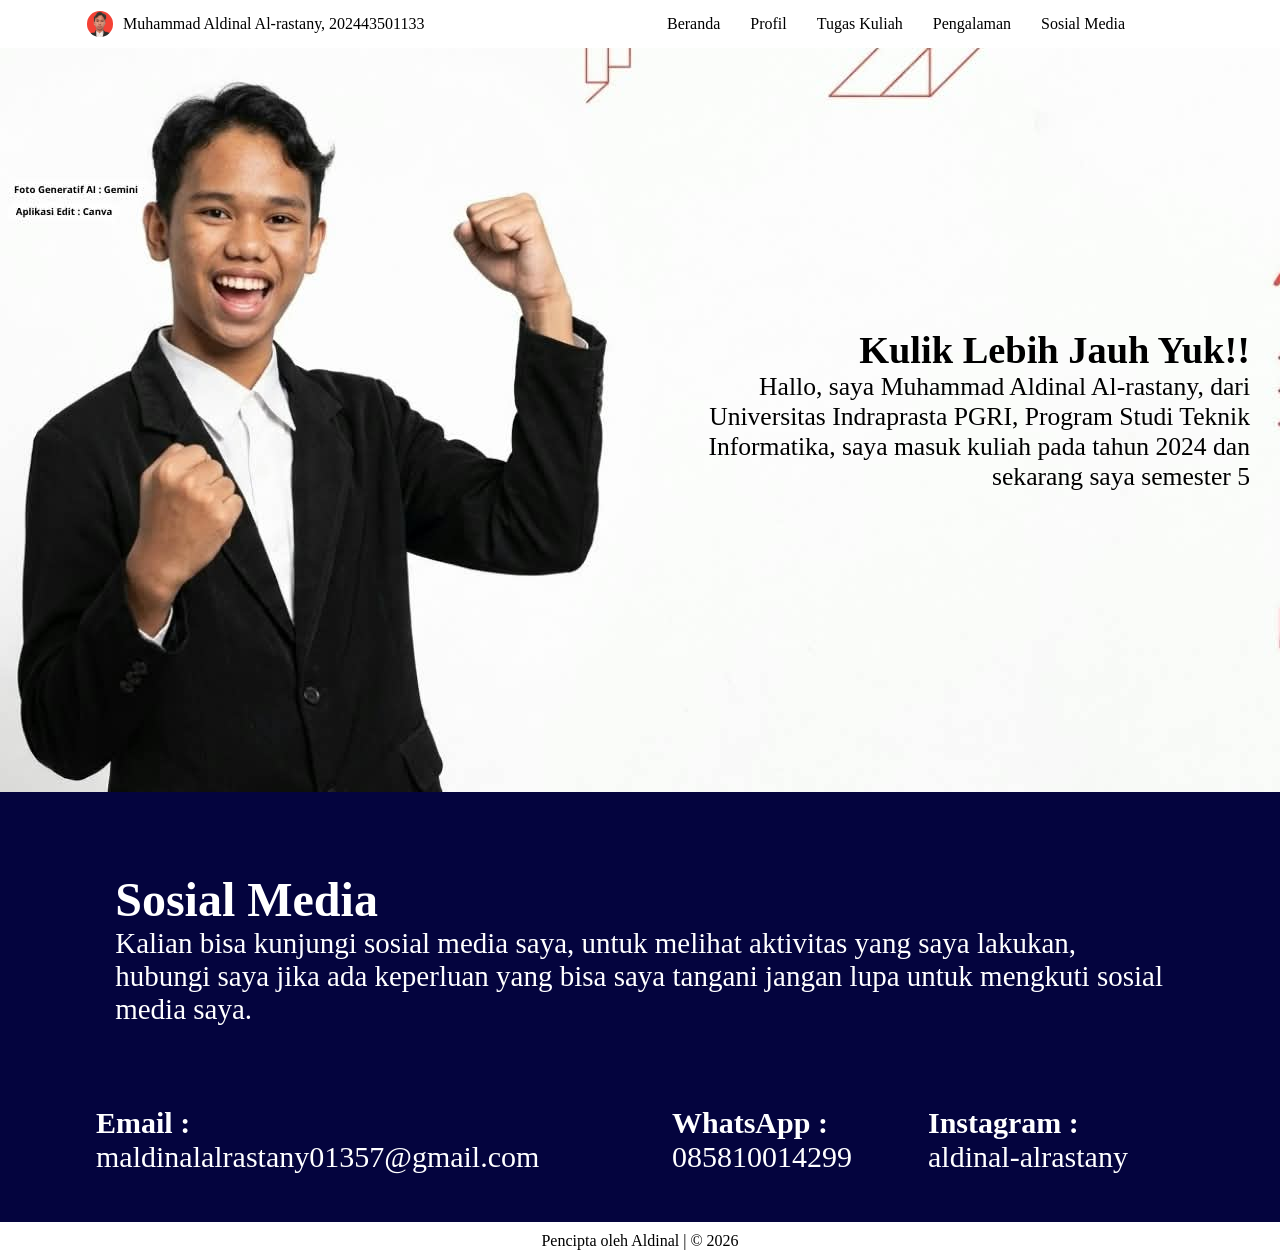
<file: index.html>
<!DOCTYPE html>
<html lang="en">
<head>
    <meta charset="UTF-8">
    <meta name="viewport" content="width=device-width, initial-scale=1.0">
    <title>Portofolio Aldinal</title>
    <link rel="stylesheet" href="style.css" />
</head>
<body>
    <!-- Navbar Awal-->
     <div>
        <ul class="kelasnya-si-ul">
            <div class="kelasnya-si-perkenalan">
                <img src="Aldinal.jpeg" class="kelasnya-si-foto-dinal">
                <p>Muhammad Aldinal Al-rastany, 202443501133</p>
                         </div>
            <div class="kelasnya-li-div">
                <li class="kelasnya-si-li">
                    <a href="#beranda" class="kelasnya-si-a">Beranda</a>
                </li>
                <li class="kelasnya-si-li">
                    <a href="profil.html" class="kelasnya-si-a">Profil</a>
                </li>
                <li class="kelasnya-si-li">
                    <a href="tugas_kuliah.html" class="kelasnya-si-a">Tugas Kuliah</a>
                </li>
                <li class="kelasnya-si-li">
                    <a href="pengalaman.html" class="kelasnya-si-a">Pengalaman</a>
                </li>
                <li class="kelasnya-si-li">
                    <a href="#sosmed" class="kelasnya-si-a">Sosial Media</a>
                </li>
            </div>
        </ul>
     </div>
    <!-- Navbar Akhir  -->
    <!-- Tentang Saya Awal -->
     <div class="kelasnya-si-tentang" id="beranda" >
        <section class="kelasnya-si-judul-html">
        <h1>Kulik Lebih Jauh Yuk!!</h1>
        <p>Hallo, saya Muhammad Aldinal Al-rastany, dari Universitas Indraprasta PGRI, Program Studi Teknik Informatika, saya masuk kuliah pada tahun 2024 dan sekarang saya semester 5</p>
        </section>
     </div>
    <!-- Tentang Saya Akhir -->
     
     <!-- sosial media Awal -->
      <div>
     <section id="sosmed" class="kelasnya-si-sosial-media">
        <h2>Sosial Media</h2>
        <p class="text-si-sosmed">Kalian bisa kunjungi sosial media saya, untuk melihat aktivitas yang saya lakukan, hubungi saya jika ada keperluan yang bisa saya tangani
            jangan lupa untuk mengkuti sosial media saya.
        </p>
     </section>
     <div class="kelasnya-si-akun">
     <div class="kelasnya-si-email">
        <h4>Email :</h4>
        <p>maldinalalrastany01357@gmail.com</p>
     </div>
     <div class="kelasnya-si-wa">
        <h4>WhatsApp :</h4>
        <p>085810014299</p>
     </div>
     <div class="kelasnya-si-ig">
        <h4>Instagram :</h4>
        <p>aldinal-alrastany</p>
     </div>
     </div>
     </div>
    <!-- sosial media akhir -->
     <!-- penutup -->
      <footer>
        <div>
        <p>Pencipta oleh Aldinal | &copy; 2026</p>
        </div>
      </footer>
      <!-- penutup akhir -->
</body>
</html>
</file>
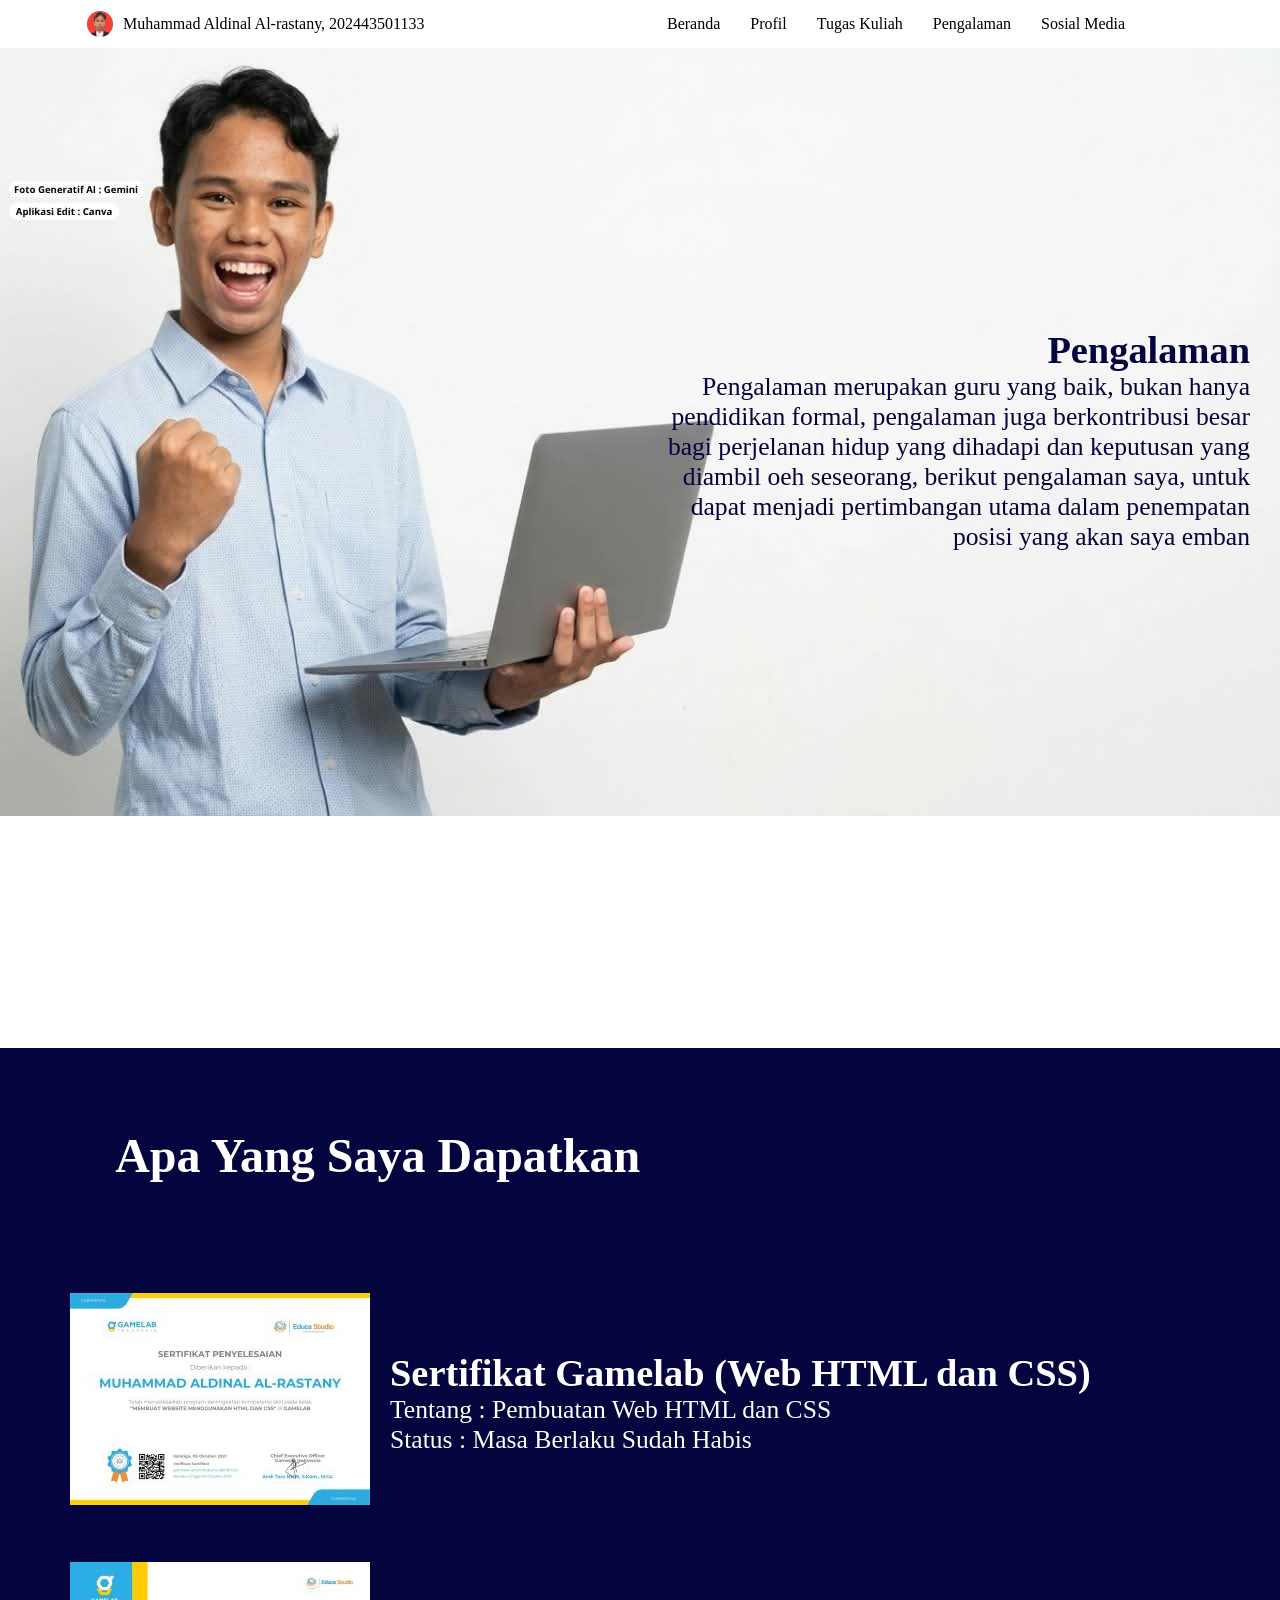
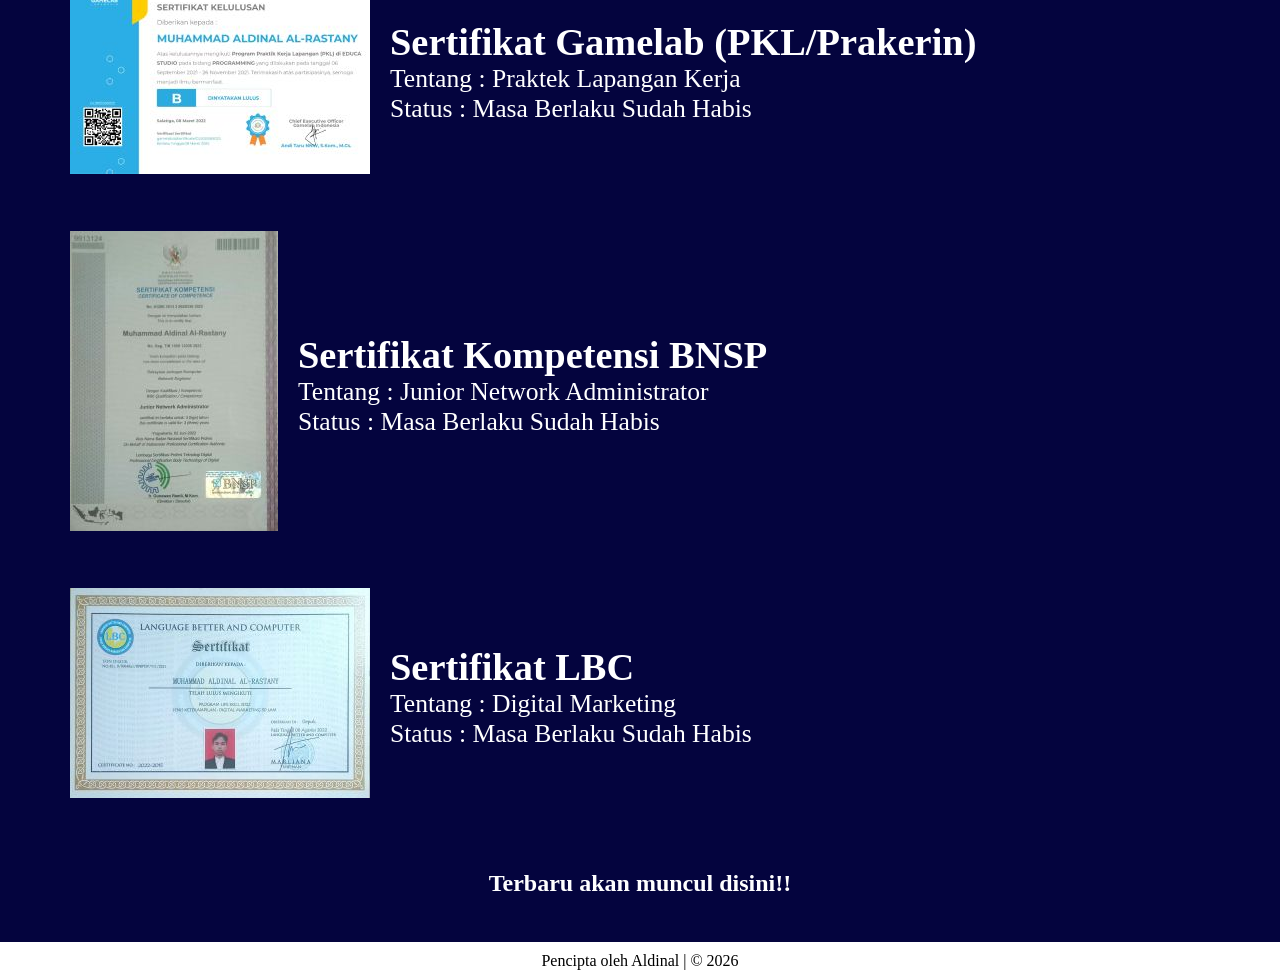
<file: pengalaman.html>
<!DOCTYPE html>
<html lang="en">
<head>
    <meta charset="UTF-8">
    <meta name="viewport" content="width=device-width, initial-scale=1.0">
    <title>Portofolio Aldinal</title>
    <link rel="stylesheet" href="style.css" />
</head>
<body>
<!-- Navbar Awal-->
     <div>
        <ul class="kelasnya-si-ul">
            <div class="kelasnya-si-perkenalan">
                <img src="Aldinal.jpeg" class="kelasnya-si-foto-dinal">
                <p>Muhammad Aldinal Al-rastany, 202443501133</p>
                         </div>
            <div class="kelasnya-li-div">
                <li class="kelasnya-si-li">
                    <a href="index.html" class="kelasnya-si-a">Beranda</a>
                </li>
                <li class="kelasnya-si-li">
                    <a href="profil.html" class="kelasnya-si-a">Profil</a>
                </li>
                <li class="kelasnya-si-li">
                    <a href="tugas_kuliah.html" class="kelasnya-si-a">Tugas Kuliah</a>
                </li>
                <li class="kelasnya-si-li">
                    <a href="pengalaman.html" class="kelasnya-si-a">Pengalaman</a>
                </li>
                <li class="kelasnya-si-li">
                    <a href="index.html" class="kelasnya-si-a">Sosial Media</a>
                </li>
            </div>
        </ul>
     </div>
    <!-- Navbar Akhir  -->
     <section class="kelasnya-si-pengalaman">
    <div class="kelasnya-si-judul-html2">
        <h2>Pengalaman</h2>
        <p>Pengalaman merupakan guru yang baik, bukan hanya pendidikan formal, pengalaman juga berkontribusi besar bagi perjelanan hidup yang dihadapi 
            dan keputusan yang diambil oeh seseorang, berikut pengalaman saya, untuk dapat menjadi pertimbangan utama dalam penempatan posisi yang akan saya emban</p>
    </div>
     </section>
     <!-- Awal Tumpukan -->
     <div class="kelasnya-si-sosial-media">
        <h2>Apa Yang  Saya Dapatkan</h2>
     </div>
    <div class="kelasnya-si-bukti-tugas">
        <div class="kelasnya-si-gambar-tugas">
            <img src="Sertifikat htmlcss1.jpg">
        </div>
        <div class="kelasnya-si-paragraf-tugas">
            <h2>Sertifikat Gamelab (Web HTML dan CSS)</h2>
            <p>Tentang    : Pembuatan Web HTML dan CSS</p>
            <p>Status     : Masa Berlaku Sudah Habis</p>
        </div>
    </div>
    <div class="kelasnya-si-bukti-tugas">
        <div class="kelasnya-si-gambar-tugas">
            <img src="Sertifikat pkl.jpg">
        </div>
        <div class="kelasnya-si-paragraf-tugas">
            <h2>Sertifikat Gamelab (PKL/Prakerin)</h2>
            <p>Tentang    : Praktek Lapangan Kerja</p>
            <p>Status     : Masa Berlaku Sudah Habis</p>
        </div>
    </div>
    <div class="kelasnya-si-bukti-tugas">
        <div class="kelasnya-si-gambar-tugas">
            <img src="Sertifikat bnsp1.jpg">
        </div>
        <div class="kelasnya-si-paragraf-tugas">
            <h2>Sertifikat Kompetensi BNSP</h2>
            <p>Tentang    : Junior Network Administrator</p>
            <p>Status     : Masa Berlaku Sudah Habis</p>
        </div>
    </div>
    <div class="kelasnya-si-bukti-tugas">
        <div class="kelasnya-si-gambar-tugas">
            <img src="Sertifikat lbc1.jpg">
        </div>
        <div class="kelasnya-si-paragraf-tugas">
            <h2>Sertifikat LBC</h2>
            <p>Tentang    : Digital Marketing</p>
            <p>Status     : Masa Berlaku Sudah Habis</p>
        </div>
    </div>
    <div class="update">
        <h2>Terbaru akan muncul disini!!</h2>
    </div>
     <!-- Akhir Tumpukan -->
     <!-- penutup -->
      <footer>
        <div>
        <p>Pencipta oleh Aldinal | &copy; 2026</p>
        </div>
      </footer>
      <!-- penutup akhir -->
</body>
</file>
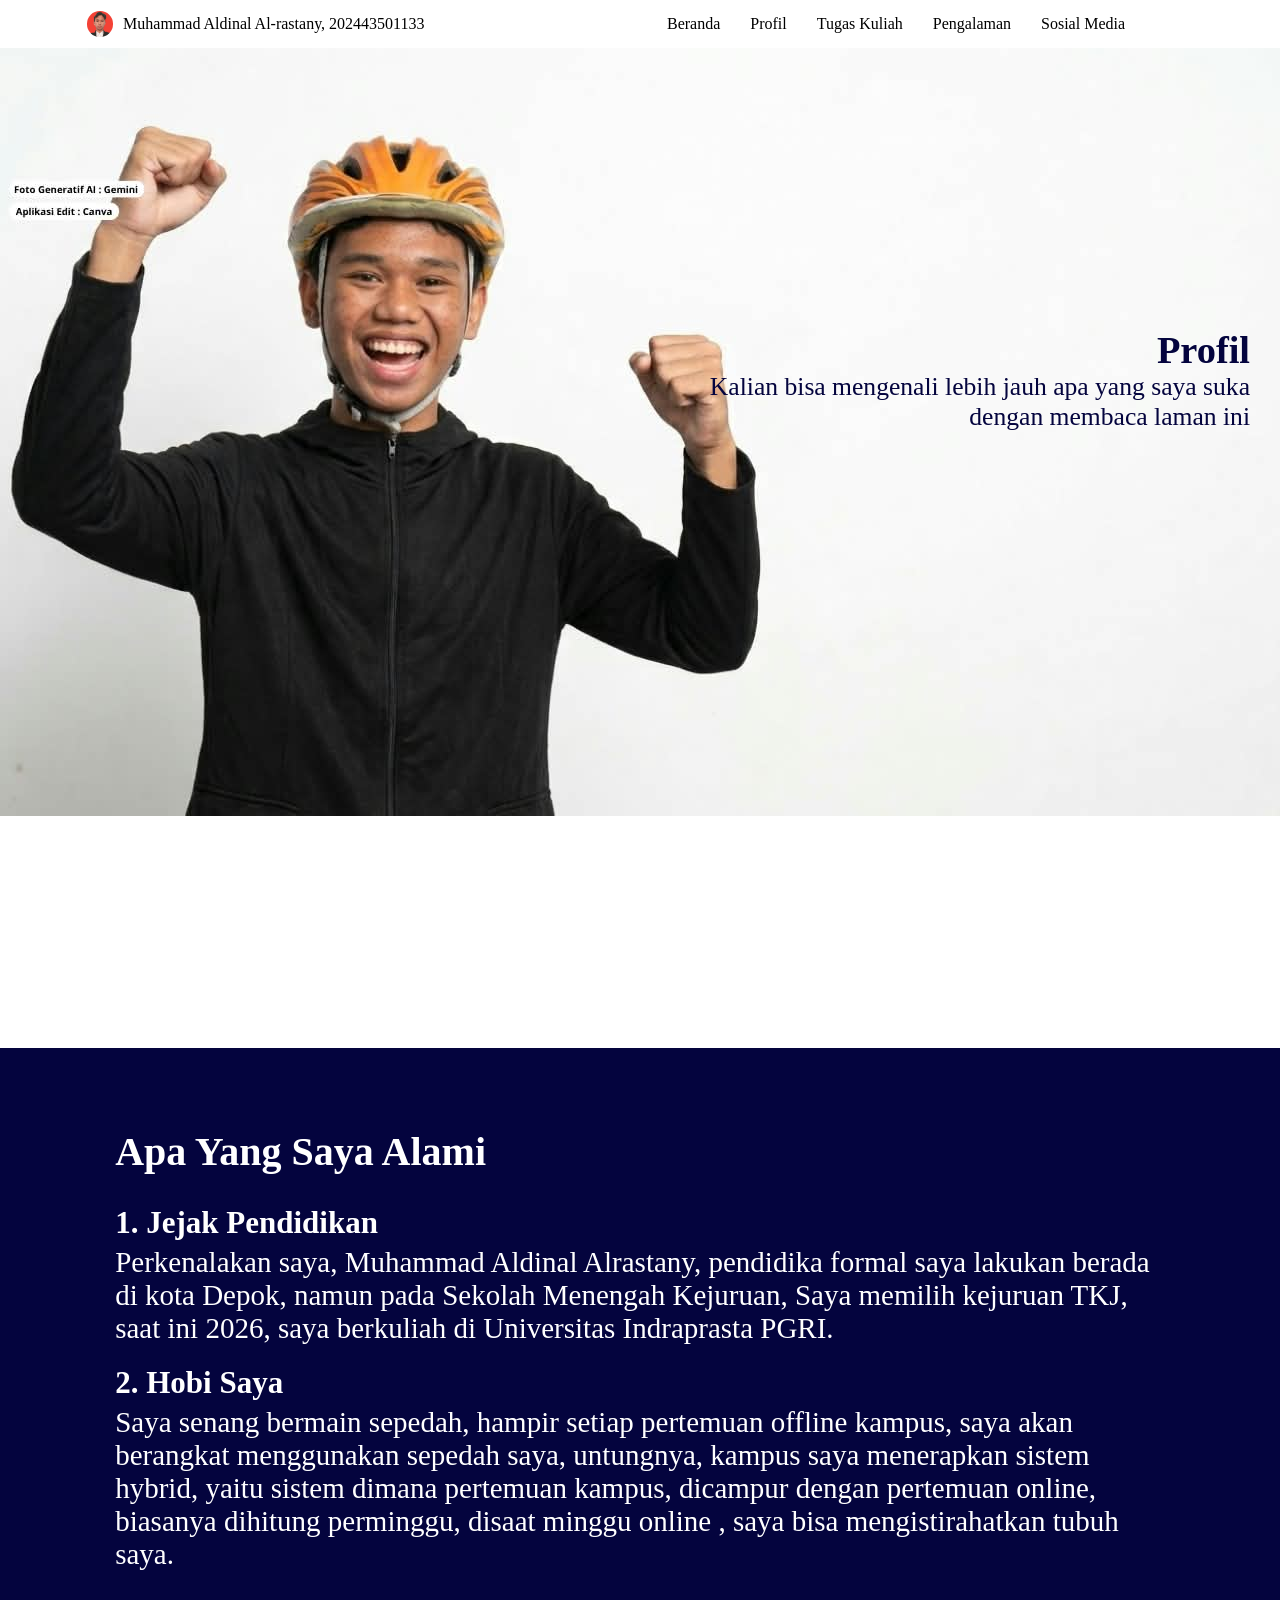
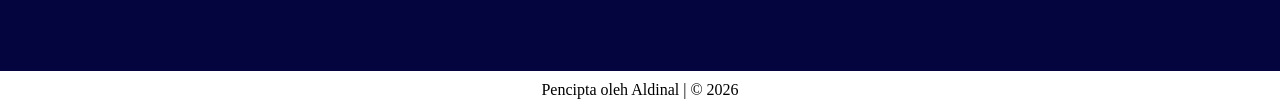
<file: profil.html>
<!DOCTYPE html>
<html lang="en">
<head>
    <meta charset="UTF-8">
    <meta name="viewport" content="width=device-width, initial-scale=1.0">
    <title>Portofolio Aldinal</title>
    <link rel="stylesheet" href="style.css" />
</head>
<body>
    <!-- Navbar Awal-->
     <div>
        <ul class="kelasnya-si-ul">
            <div class="kelasnya-si-perkenalan">
                <img src="Aldinal.jpeg" class="kelasnya-si-foto-dinal">
                <p>Muhammad Aldinal Al-rastany, 202443501133</p>
                         </div>
            <div class="kelasnya-li-div">
                <li class="kelasnya-si-li">
                    <a href="index.html" class="kelasnya-si-a">Beranda</a>
                </li>
                <li class="kelasnya-si-li">
                    <a href="profil.html" class="kelasnya-si-a">Profil</a>
                </li>
                <li class="kelasnya-si-li">
                    <a href="tugas_kuliah.html" class="kelasnya-si-a">Tugas Kuliah</a>
                </li>
                <li class="kelasnya-si-li">
                    <a href="pengalaman.html" class="kelasnya-si-a">Pengalaman</a>
                </li>
                <li class="kelasnya-si-li">
                    <a href="index.html" class="kelasnya-si-a">Sosial Media</a>
                </li>
            </div>
        </ul>
     </div>
    <!-- Navbar Akhir  -->
     <section class="kelasnya-si-profil">
        <div class="kelasnya-si-judul-html3">
        <h2>Profil</h2>
        <p>Kalian bisa mengenali lebih jauh apa yang saya suka dengan membaca laman ini</p>
        </div>
     </section>
     <div class="kelasnya-si-sosial-media">
        <h2 class="kelasnya-si-h2">Apa Yang Saya Alami</h2>
        <h3 class="kelasnya-si-h3">1. Jejak Pendidikan</h3>
        <p class="kelasnya-si-p">Perkenalakan saya, Muhammad Aldinal Alrastany, pendidika formal saya lakukan berada di kota Depok, namun pada Sekolah Menengah Kejuruan,
            Saya memilih kejuruan TKJ, saat ini 2026, saya berkuliah di Universitas Indraprasta PGRI. </p>
        <h3 class="kelasnya-si-h3">2. Hobi Saya</h3>
        <p class="kelasnya-si-p">Saya senang bermain sepedah, hampir setiap pertemuan offline kampus, saya akan berangkat menggunakan sepedah saya, untungnya, kampus saya 
            menerapkan sistem hybrid, yaitu sistem dimana pertemuan kampus, dicampur dengan pertemuan online, biasanya dihitung perminggu, disaat minggu online
            , saya bisa mengistirahatkan tubuh saya.
        </p>
     </div>
     <!-- penutup -->
      <footer>
        <div>
        <p>Pencipta oleh Aldinal | &copy; 2026</p>
        </div>
      </footer>
      <!-- penutup akhir -->
</body>
</file>
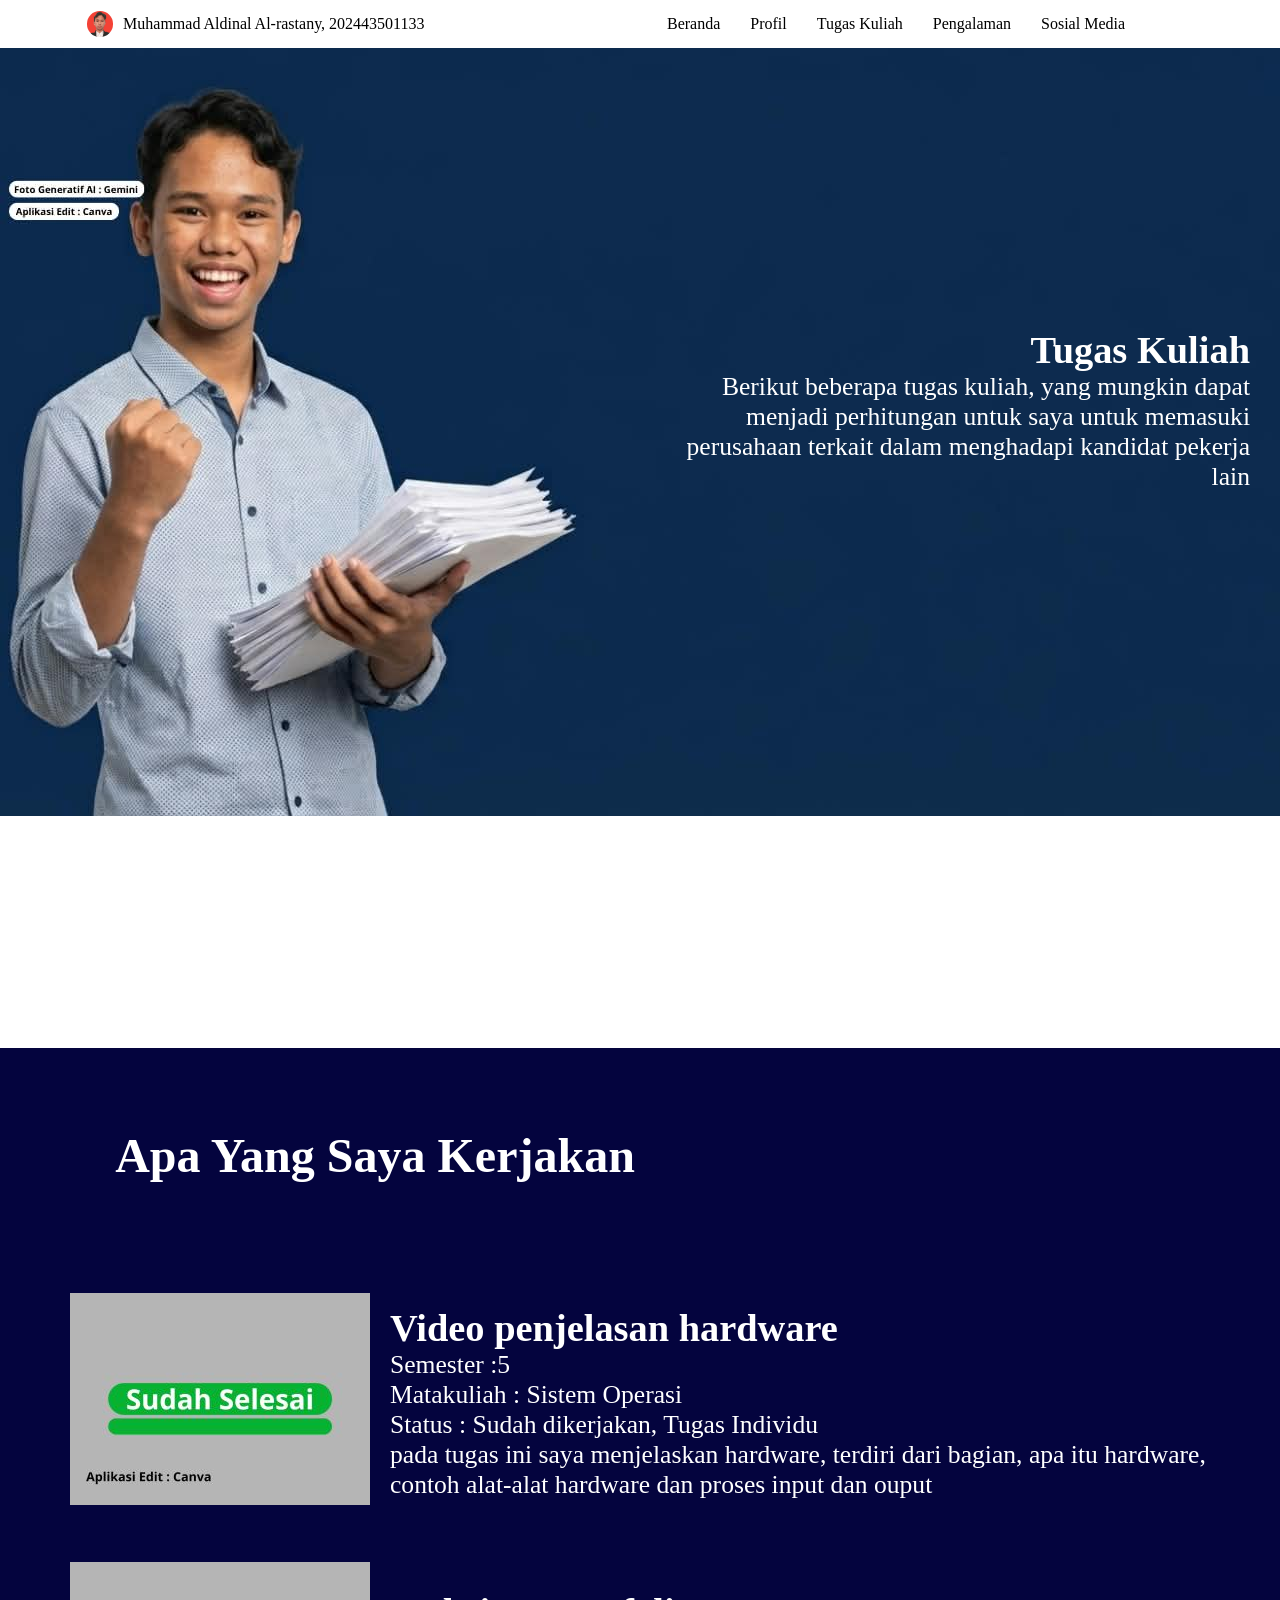
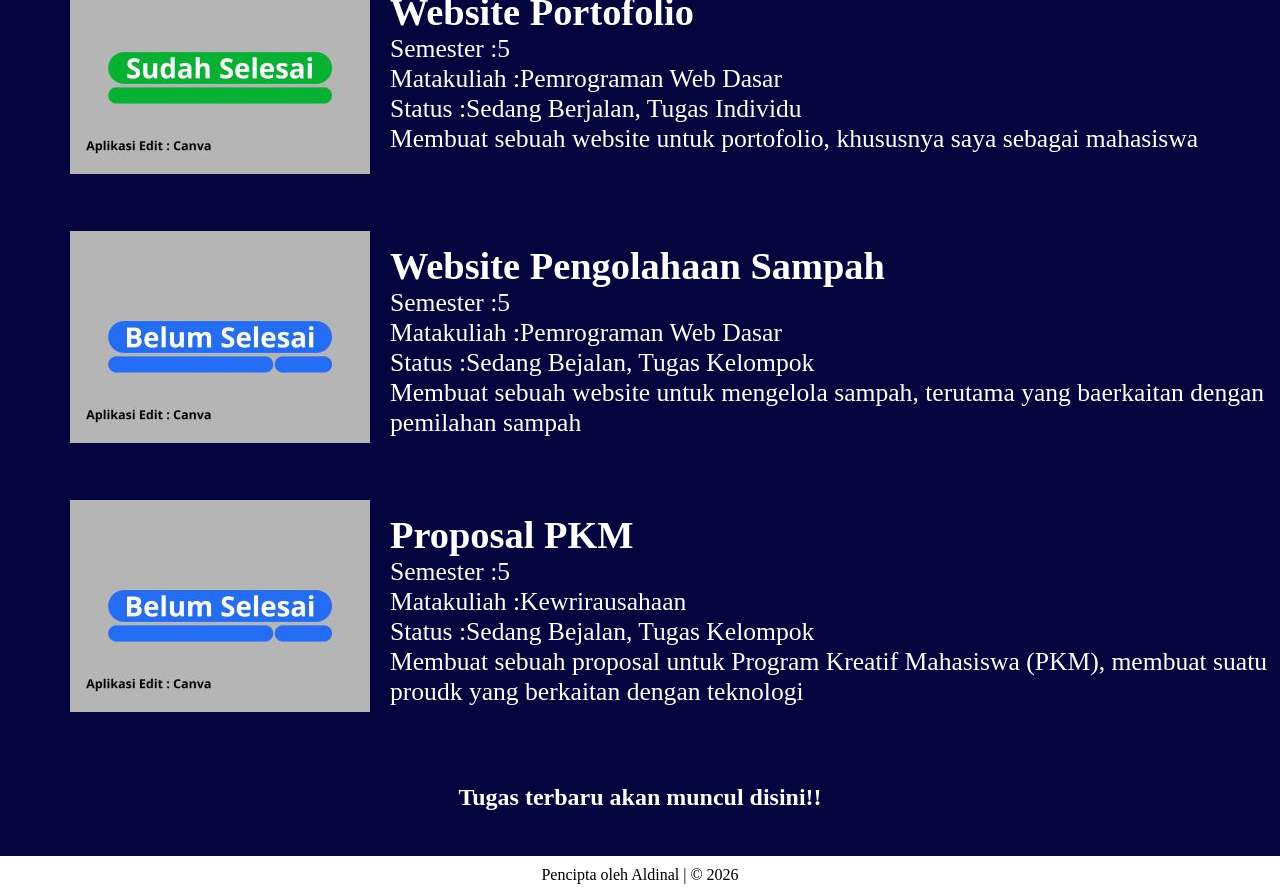
<file: tugas_kuliah.html>
<!DOCTYPE html>
<html lang="en">
<head>
    <meta charset="UTF-8">
    <meta name="viewport" content="width=device-width, initial-scale=1.0">
    <title>Portofolio Aldinal</title>
    <link rel="stylesheet" href="style.css" />
</head>
<body>
<!-- Navbar Awal-->
     <div>
        <ul class="kelasnya-si-ul">
            <div class="kelasnya-si-perkenalan">
                <img src="Aldinal.jpeg" class="kelasnya-si-foto-dinal">
                <p>Muhammad Aldinal Al-rastany, 202443501133</p>
                         </div>
            <div class="kelasnya-li-div">
                <li class="kelasnya-si-li">
                    <a href="index.html" class="kelasnya-si-a">Beranda</a>
                </li>
                <li class="kelasnya-si-li">
                    <a href="profil.html" class="kelasnya-si-a">Profil</a>
                </li>
                <li class="kelasnya-si-li">
                    <a href="tugas_kuliah.html" class="kelasnya-si-a">Tugas Kuliah</a>
                </li>
                <li class="kelasnya-si-li">
                    <a href="pengalaman.html" class="kelasnya-si-a">Pengalaman</a>
                </li>
                <li class="kelasnya-si-li">
                    <a href="index.html" class="kelasnya-si-a">Sosial Media</a>
                </li>
            </div>
        </ul>
     </div>
    <!-- Navbar Akhir  -->
     <section class="kelasnya-si-tugas">
    <div class="kelasnya-si-judul-html1">
        <h2>Tugas Kuliah</h2>
        <p>Berikut beberapa tugas kuliah, yang mungkin dapat menjadi perhitungan untuk saya untuk memasuki perusahaan terkait dalam menghadapi kandidat pekerja lain</p>
    </div>
     </section>
     <!-- Awal Tumpukan -->
     <div class="kelasnya-si-sosial-media">
        <h2>Apa Yang Saya Kerjakan</h2>
     </div>
     <div class="kelasnya-si-bukti-tugas">
        <div class="kelasnya-si-gambar-tugas">
            <img src="Sudahselesai2.jpg">
        </div>
        <div class="kelasnya-si-paragraf-tugas">
            <h2>Video penjelasan hardware</h2>
            <p>Semester   :5</p>
            <p>Matakuliah : Sistem Operasi</p>
            <p>Status     : Sudah dikerjakan, Tugas Individu</p>
            <p>pada tugas ini saya menjelaskan hardware, terdiri dari bagian, apa itu hardware, contoh alat-alat hardware dan proses input dan ouput</p>
        </div>
     </div>
          <div class="kelasnya-si-bukti-tugas">
        <div class="kelasnya-si-gambar-tugas">
            <img src="Sudahselesai2.jpg">
        </div>
        <div class="kelasnya-si-paragraf-tugas">
            <h2>Website Portofolio</h2>
            <p>Semester   :5</p>
            <p>Matakuliah :Pemrograman Web Dasar</p>
            <p>Status     :Sedang Berjalan, Tugas Individu</p>
            <p>Membuat sebuah website untuk portofolio, khususnya saya sebagai mahasiswa</p>
        </div>
     </div>
     <div class="kelasnya-si-bukti-tugas">
        <div class="kelasnya-si-gambar-tugas">
            <img src="Belum selesai baru.jpg">
        </div>
        <div class="kelasnya-si-paragraf-tugas">
            <h2>Website Pengolahaan Sampah</h2>
            <p>Semester   :5</p>
            <p>Matakuliah :Pemrograman Web Dasar</p>
            <p>Status     :Sedang Bejalan, Tugas Kelompok</p>
            <p>Membuat sebuah website untuk mengelola sampah, terutama yang baerkaitan dengan pemilahan sampah</p>
        </div>
     </div>
          <div class="kelasnya-si-bukti-tugas">
        <div class="kelasnya-si-gambar-tugas">
            <img src="Belum selesai baru.jpg">
        </div>
        <div class="kelasnya-si-paragraf-tugas">
            <h2>Proposal PKM</h2>
            <p>Semester   :5</p>
            <p>Matakuliah :Kewrirausahaan</p>
            <p>Status     :Sedang Bejalan, Tugas Kelompok</p>
            <p>Membuat sebuah proposal untuk Program Kreatif Mahasiswa (PKM), membuat suatu proudk yang berkaitan dengan teknologi </p>

        </div>
     </div>
     <div class="update">
        <h2>Tugas terbaru akan muncul disini!!</h2>
     </div>
     <!-- Akhir Tumpukan -->
     <!-- penutup -->
      <footer>
        <div>
        <p>Pencipta oleh Aldinal | &copy; 2026</p>
        </div>
      </footer>
      <!-- penutup akhir -->
</body>
</file>
<file: style.css>
/* html utama (portofolio1)*/
*,
html {
    margin:0;
    padding:0;
    scroll-behavior: smooth;
}

/* Bagian Ul */
.kelasnya-si-ul {
    display:flex;
    justify-content: start;
}

/* Bagian Ul > Bagian perkenalan */
.kelasnya-si-perkenalan {
    display: flex;
    justify-content: center;
    align-items: center;
    width: 40%;
}

.kelasnya-si-foto-dinal {
    border-radius: 50%;
    width: 5%;
    justify-content: center;
    align-items: center;
    margin-right: 10px;
}

.kelasnya-si-nama {
    list-style-type:none;
    justify-content:left;
    align-items:left;
}
/* Bagian Ul > Akhir perkenalan */

/* Bagian Ul > Bagian Li */
.kelasnya-li-div {
    display: flex;
    width: 60%;
    justify-content: center;
    list-style-type: none;
}

.kelasnya-si-li {
    list-style-type:none;
    padding: 15px;
}

.kelasnya-si-li:hover {
    color:blue;
}

.kelasnya-si-a {
    color:black;
    text-decoration:none;
}

.kelasnya-si-a:hover {
    color:blue;
}
/* Bagian Ul > Akhir Li */
/* Akhir Ul */

/* Bagian beranda */
.kelasnya-si-tentang {
    text-align: right;
    font-size: 1.6rem;
    padding-top: 280px;
    padding-bottom: 300px;
    padding-right: 30px;
    background-image: url(1selebrasi.jpeg);
    background-repeat: no-repeat;
}
/* Akhir Beranda */

/* Bagian sosial media */
.kelasnya-si-sosial-media {
    padding: 80px 9%;
    font-size: 2.0rem;
    background-color: #04043e;
    color: white;
}

.kelasnya-si-sosial-media p {
    font-size: 29px;
}

.text-si-sosmed {
    font-size: 1.5rem;
}

.kelasnya-si-akun {
    display: flex;
    align-items: center;
    justify-content: center;
    padding-bottom: 3rem;
    background-color: #04043e;
    color: white;
}

.kelasnya-si-email {
    width: 45%;
    font-size: 30px;
}

.kelasnya-si-wa {
    width: 20%;
    font-size: 30px;
}

.kelasnya-si-ig {
    width: 20%;
    font-size: 30px;
}

/* Akhir sosial media */
/* akhir html utama (portofolio1) */

/* Html profil */
.kelasnya-si-profil {
    text-align: right;
    font-size: 1.6rem;
    padding-top: 280px;
    padding-right: 30px;
    color: #04043e;
    background-color: white;
    height: 80vh;
    background-image: url("Profil1.jpeg");
    background-repeat: no-repeat;
}

    .kelasnya-si-p {
        margin-top: 5px;
        margin-bottom: 20px;
        font-size: 1px;
    }

    .kelasnya-si-h3 {
        font-size: 31px;
    }

    .kelasnya-si-h2 {
        font-size: 40px;
        margin-bottom: 30px;
    }
/* Akhir html profil */

/* Html tugas kuliah */
.kelasnya-si-tugas {
    text-align: right;
    font-size: 1.6rem;
    padding-top: 280px;
    padding-right: 30px;
    color: white;
    height: 80vh;
    background-image: url(Tugas2.jpeg);
    background-repeat: no-repeat;
}
.kelasnya-si-bukti-tugas {
    display: flex;
    font-size: 1.6rem;
    padding-left: 50px;
    background-color: #04043e;
    color: white;
    padding-top: 10px;
    align-items: center;
}

.kelasnya-si-gambar-tugas {
    padding: 20px;
}

.update {
    display: flex;
    padding: 5vh;
    background-color: #04043e;
    align-items: center;
    justify-content: center;
    color: white;
}

/* Akhir html tugas kuliah */

/* Html pengalaman */
.kelasnya-si-pengalaman {
    text-align: right;
    font-size: 1.6rem;
    padding-top: 280px;
    padding-right: 30px;
    color: #04043e;
    background-color: white;
    height: 80vh;
    background-image: url("Pengalaman1.jpeg");
    background-repeat: no-repeat;
}
/* Akhir html pengalaman */
.kelasnya-si-judul-html {
    max-width: 37rem;
    margin-left: auto;
}

.kelasnya-si-judul-html1 {
    max-width: 37rem;
    margin-left: auto;
}

.kelasnya-si-judul-html3 {
    max-width: 37rem;
    margin-left: auto;
}

.kelasnya-si-judul-html2 {
    max-width: 37rem;
    margin-left: auto;
}

.kelasnya-si-email {
    width: 45%;
}

.kelasnya-si-wa {
    width: 20%;
}

.kelasnya-si-ig {
    width: 20%;
}
/* Pencipta */
footer {
    color: black;
    text-align: center;
    padding: 10px;
}
/* Akhit html utama */

/* Responsif */

/* Tablet */
@media (max-width: 768px) {
    html {
        font-size: 60%;
    }

    .kelasnya-si-sosial-media p {
        font-size: 25px;
    }

    .kelasnya-si-p {
        margin-top: 5px;
        margin-bottom: 20px;
        font-size: 10px;
    }

    .kelasnya-si-h2 {
        font-size: 30px;
        margin-bottom: 30px;
    }

    .kelasnya-si-tentang {
        padding-bottom: 475px;
    }

    .kelasnya-si-judul-html {
        color: #09097b;
        position: absolute;
        top: 100%;
        right: 10%;
        width: 70%;
        font-size: 15px;
        }

    .kelasnya-si-judul-html p {
        font-size: 1.8rem;
    }

    .kelasnya-si-bukti-tugas {
        flex-wrap: wrap;
        align-items: center;
        justify-content: center;
        padding: 0px;
        padding-bottom: 10px;
    }
    .kelasnya-si-gambar-tugas {
        margin-right: 150px;
        margin-left: 150px;
    }
    .kelasnya-si-paragraf-tugas {
        max-width: 31rem;
    }

    .kelasnya-si-judul-html1 {
        color: white;
        position: absolute;
        top: 100%;
        right: 10%;
        width: 70%;
        font-size: 17px;
    }

    .kelasnya-si-judul-html3 {
        color: white;
        position: absolute;
        top: 100%;
        right: 10%;
        width: 70%;
        font-size: 17px;
    }

    .kelasnya-si-judul-html2 {
        color: black;
        position: absolute;
        top: 100%;
        right: 10%;
        width: 70%;
        font-size: 17px;
    }

    .kelasnya-si-email {
        font-size: 20px;
    }

    .kelasnya-si-wa {
        font-size: 20px;
    }

    .kelasnya-si-ig {
        font-size: 20px;
    }
}

/* Phone */
@media (max-width: 450px) {
    html {
        font-size: 50%;
        }
        
    .kelasnya-si-judul-html3 {
        color: white;
        padding-bottom: 50px;
    }

    .kelasnya-si-sosial-media p {
        font-size: 17px;
    }

    .kelasnya-si-p {
        margin-top: 5px;
        margin-bottom: 20px;
        font-size: 10px;
    }

    .kelasnya-si-h2 {
        font-size: 30px;
        margin-bottom: 30px;
    }

    .kelasnya-si-judul-html {
        color: white;
        padding-bottom: 50px;
        }

    .kelasnya-si-judul-html2 {
        color: black;
        padding-bottom: 50px;
    }

    .kelasnya-si-judul-html p {
        font-size: 1.8rem;
    }

    .kelasnya-si-bukti-tugas {
        flex-wrap: wrap;
        align-items: center;
        justify-content: center;
        padding: 0px;
        padding-bottom: 10px;
    }
    .kelasnya-si-gambar-tugas {
        margin-right: 40px;
        margin-left: 40px;
    }
    .kelasnya-si-paragraf-tugas {
        max-width: 37rem;
    }

    .kelasnya-si-li {
        font-size: 8px;
    }

    .kelasnya-li-div {
        width: 62%;
    }

    .kelasnya-si-perkenalan p {
        font-size: 8px;
    }
    
    .kelasnya-si-foto-dinal {
        display: none;
    }
    
    .kelasnya-si-tugas {
    padding-bottom: 80px;
    }

    .kelasnya-si-email {
    font-size: 13px;
    }

    .kelasnya-si-wa {
    font-size: 13px;
    }

    .kelasnya-si-ig {
    font-size: 13px;
    }
    
    .kelasnya-si-pengalaman {
    height: 61vh;
    padding-top: 250px;
    }

    .kelasnya-si-tugas {
    height: 61vh;
    padding-top: 250px;
    }

    .kelasnya-si-profil {
    height: 61vh;
    padding-top: 250px;
    }

    .kelasnya-si-perkenalan {
        display: none;
        height: 50vh;
        padding-top: 250px;
        align-items: end;
        justify-content: center;
        background-color: #09097b;
        
    }

    .kelasnya-si-ul{
        width: 161%;
    }

    .kelasnya-si-li {
        font-size: 10px;
    }
}
</file>
